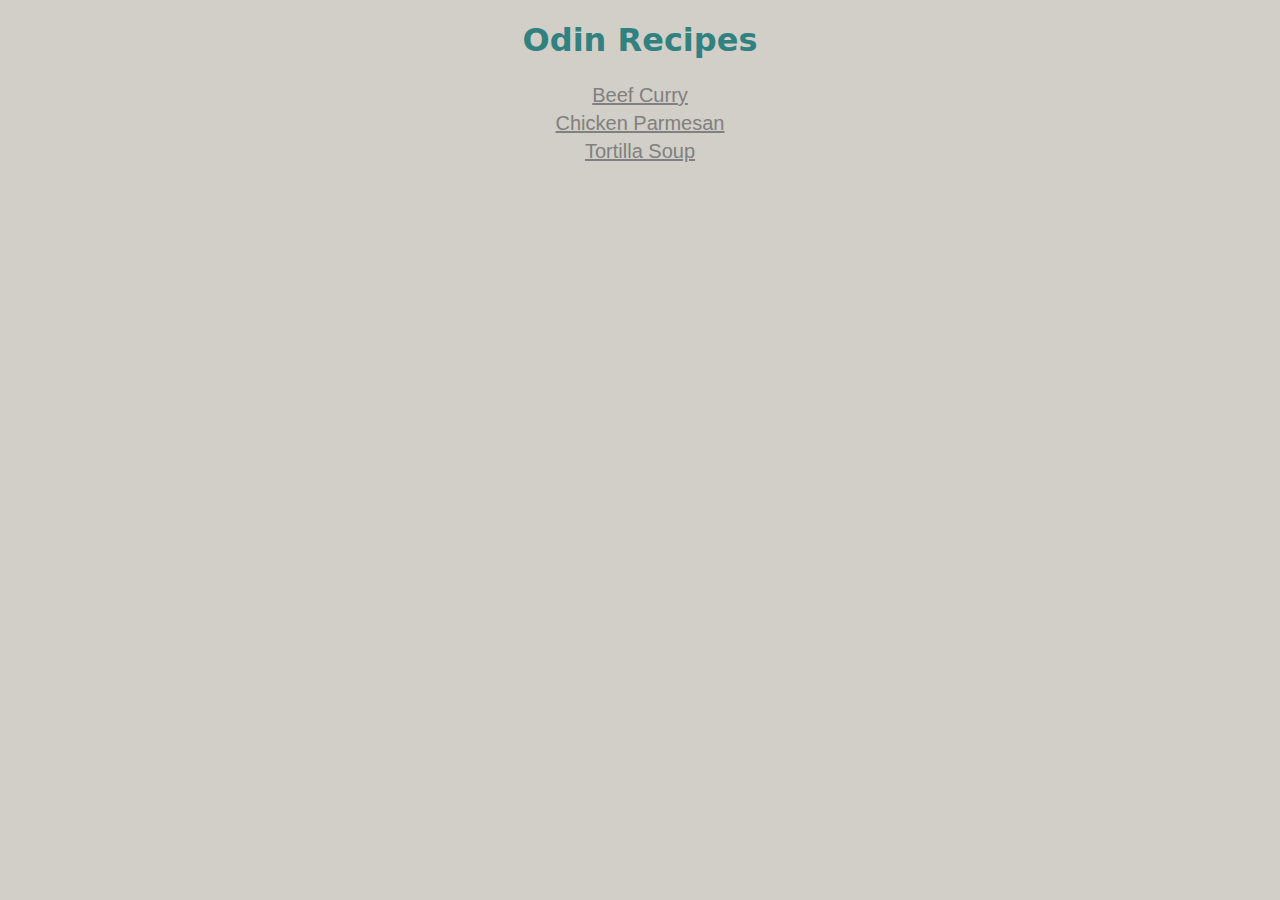
<file: index.html>
<!DOCTYPE html>

<html lang="en">
    <head>
        <meta charset="utf-8">
        <link href="style.css" rel="stylesheet">
    </head>
    <body>
        <h1>Odin Recipes</h1>
        <a href="recipes/beef_curry.html">Beef Curry</a>
        <a href="recipes/chicken_parmesan.html">Chicken Parmesan</a>
        <a href="recipes/tortilla_soup.html">Tortilla Soup</a>
    </body>
</html>
</file>
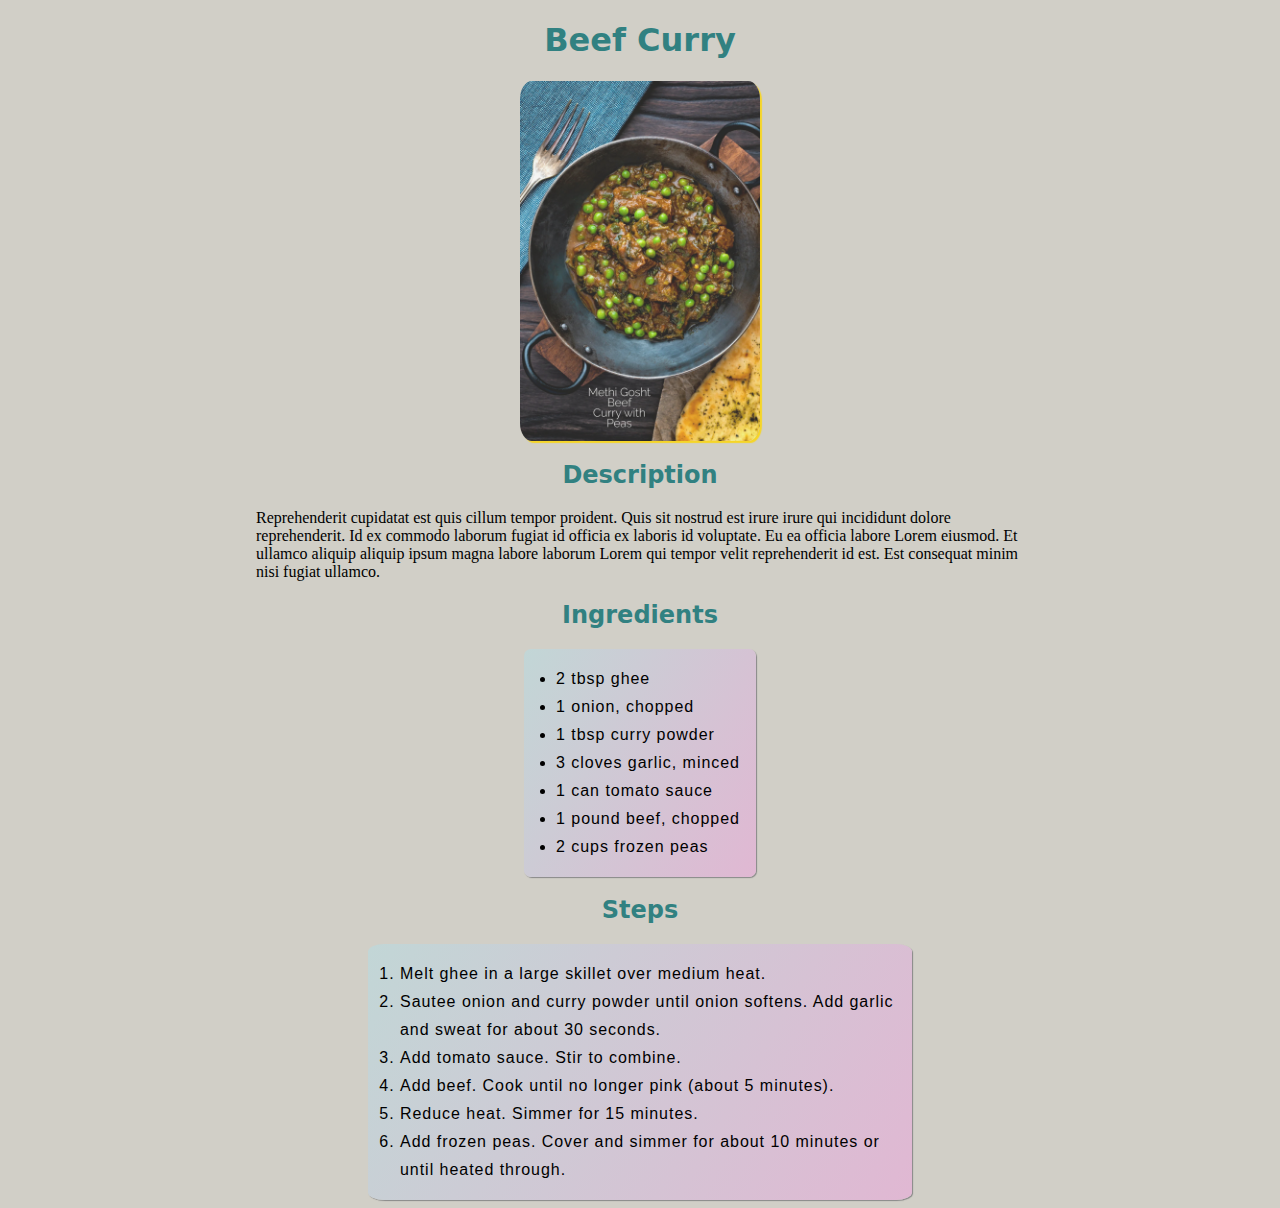
<file: recipes/beef_curry.html>
<!DOCTYPE html>
<html>
    <head>
        <meta charset="utf-8">
        <link href="../style.css" rel="stylesheet">
    </head>
    <body>
        <h1>Beef Curry</h1>
        <img src="images/beef_curry.png" alt="Beef curry with peas">
        <h2>Description</h2>
        <p>Reprehenderit cupidatat est quis cillum tempor proident. Quis sit nostrud est irure irure qui incididunt dolore reprehenderit. Id ex commodo laborum fugiat id officia ex laboris id voluptate. Eu ea officia labore Lorem eiusmod. Et ullamco aliquip aliquip ipsum magna labore laborum Lorem qui tempor velit reprehenderit id est. Est consequat minim nisi fugiat ullamco.</p>
        <h2>Ingredients</h2>
        <ul>
            <li>2 tbsp ghee</li>
            <li>1 onion, chopped</li>
            <li>1 tbsp curry powder</li>
            <li>3 cloves garlic, minced</li>
            <li>1 can tomato sauce</li>
            <li>1 pound beef, chopped</li>
            <li>2 cups frozen peas</li>
        </ul>
        <h2>Steps</h2>
        <ol>
            <li>Melt ghee in a large skillet over medium heat.</li>
            <li>Sautee onion and curry powder until onion softens. Add garlic and sweat for about 30 seconds.</li>
            <li>Add tomato sauce. Stir to combine.</li>
            <li>Add beef. Cook until no longer pink (about 5 minutes).</li>
            <li>Reduce heat. Simmer for 15 minutes.</li>
            <li>Add frozen peas. Cover and simmer for about 10 minutes or until heated through.</li>
        </ol>
    </body>
</html>
</file>
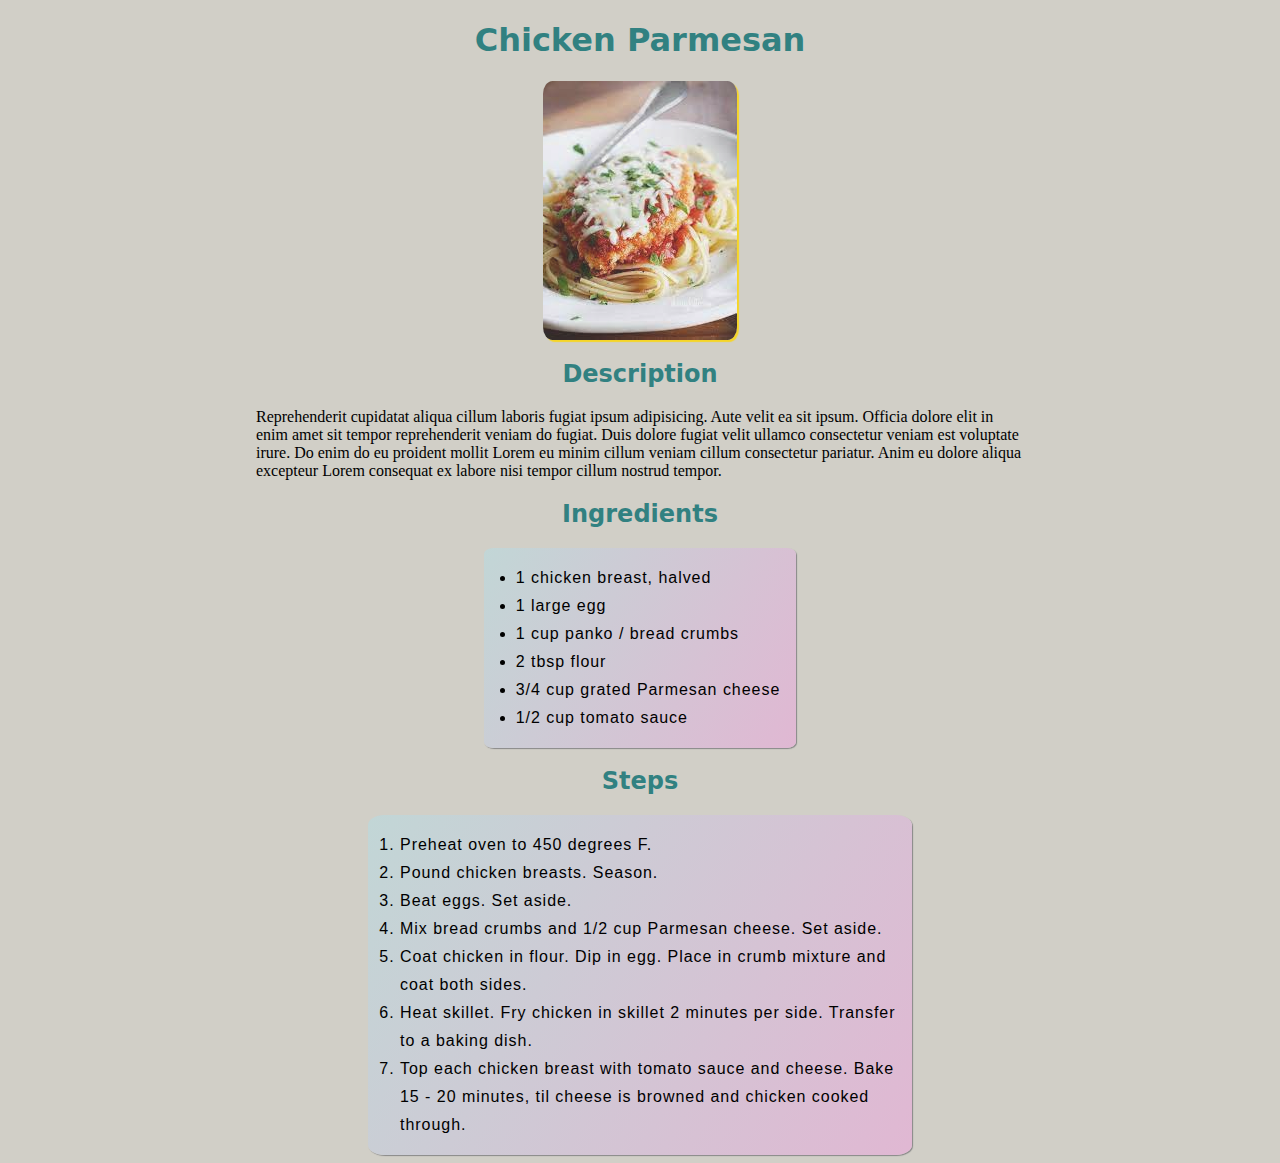
<file: recipes/chicken_parmesan.html>
<!DOCTYPE html>
<html lang="en">
    <head>
        <meta charset="utf-8">
        <link href="../style.css" rel="stylesheet">
    </head>
    <body>
        <h1>Chicken Parmesan</h1>
        <img src="images/chicken_parmesan.jpeg" alt="Chicken parmesan and spaghetti">
        <h2>Description</h2>
        <p>Reprehenderit cupidatat aliqua cillum laboris fugiat ipsum adipisicing. Aute velit ea sit ipsum. Officia dolore elit in enim amet sit tempor reprehenderit veniam do fugiat. Duis dolore fugiat velit ullamco consectetur veniam est voluptate irure. Do enim do eu proident mollit Lorem eu minim cillum veniam cillum consectetur pariatur. Anim eu dolore aliqua excepteur Lorem consequat ex labore nisi tempor cillum nostrud tempor.</p>
        <h2>Ingredients</h2>
        <ul>
            <li>1 chicken breast, halved</li>
            <li>1 large egg</li>
            <li>1 cup panko / bread crumbs</li>
            <li>2 tbsp flour</li>
            <li>3/4 cup grated Parmesan cheese</li>
            <li>1/2 cup tomato sauce</li>
        </ul>
        <h2>Steps</h2>
        <ol>
            <li>Preheat oven to 450 degrees F.</li>
            <li>Pound chicken breasts. Season.</li>
            <li>Beat eggs. Set aside.</li>
            <li>Mix bread crumbs and 1/2 cup Parmesan cheese. Set aside.</li>
            <li>Coat chicken in flour. Dip in egg. Place in crumb mixture and coat both sides.</li>
            <li>Heat skillet. Fry chicken in skillet 2 minutes per side. Transfer to a baking dish.</li>
            <li>Top each chicken breast with tomato sauce and cheese. Bake 15 - 20 minutes, til cheese is browned and chicken cooked through.</li>
        </ol>
    </body>
</html>
</file>
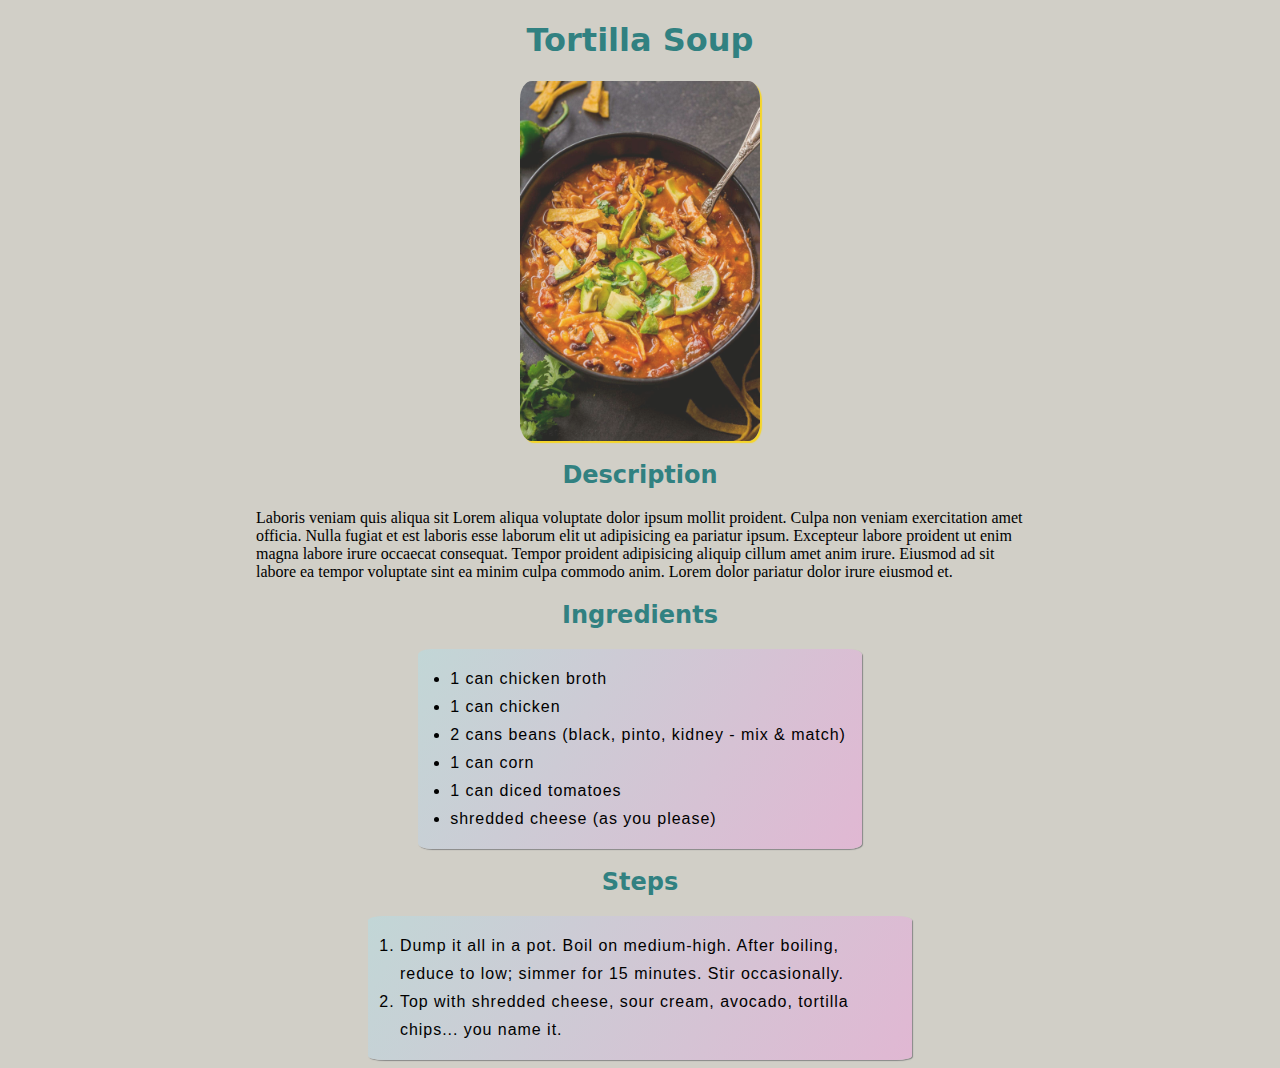
<file: recipes/tortilla_soup.html>
<!DOCTYPE html>
<html lang="en">
    <head>
        <meta charset="utf-8">
        <link href="../style.css" rel="stylesheet">
    </head>
    <body>
        <h1>Tortilla Soup</h1>
        <img src="images/tortilla_soup.jpg" alt="Tortilla soup garnished with avocado, cilantro, lemon, and jalapeno.">
        <h2>Description</h2>
        <p>Laboris veniam quis aliqua sit Lorem aliqua voluptate dolor ipsum mollit proident. Culpa non veniam exercitation amet officia. Nulla fugiat et est laboris esse laborum elit ut adipisicing ea pariatur ipsum. Excepteur labore proident ut enim magna labore irure occaecat consequat. Tempor proident adipisicing aliquip cillum amet anim irure. Eiusmod ad sit labore ea tempor voluptate sint ea minim culpa commodo anim. Lorem dolor pariatur dolor irure eiusmod et.</p>
        <h2>Ingredients</h2>
        <ul>
            <li>1 can chicken broth</li>
            <li>1 can chicken</li>
            <li>2 cans beans (black, pinto, kidney - mix & match)</li>
            <li>1 can corn</li>
            <li>1 can diced tomatoes</li>
            <li>shredded cheese (as you please)</li>
        </ul>
        <h2>Steps</h2>
        <ol>
            <li>Dump it all in a pot. Boil on medium-high. After boiling, reduce to low; simmer for 15 minutes. Stir occasionally.</li>
            <li>Top with shredded cheese, sour cream, avocado, tortilla chips... you name it.</li>
        </ol>
    </body>
</html>
</file>
<file: style.css>
body {
    --finicky-color: hsl(50, 10%, 80%);
    background-color: var(--finicky-color);
}

h1,h2,h3,h4,h5,h6 {
    color: hsl(180, 45%, 35%);
    font-family: 'DejaVu Sans', 'Helvetica', sans-serif;
    text-align: center;
}

a {
    font-family: sans-serif;
    font-size: 1.25em;
    color: gray;
    display:block;
    line-height: 1.75rem;
    text-align:center;
}
a:visited {
    color: hsl(180, 20%, 20%);
}

a:hover {
    color: hsl(180,45%,35%);
}

ul, ol {
    display: block;
    background: linear-gradient(120deg, hsl(180, 20%, 80%), hsl(320, 40%, 80%));
    width: max-content;
    max-width: 40vw;
    padding: 1em 1em 1em 1em;
    border-radius:3%;
    font-family: sans-serif;
    letter-spacing: 0.06em;
    box-shadow: 1px 1px 1px #888;
    margin: auto;
    line-height: 1.75em;
}

li {
    margin-left: 1em;
}

p {
    max-width: 60vw;
    margin: auto;
}

img {
    max-height: 40vh;
    width: auto;
    display: block;
    margin: auto;
    border-radius: 5%;
    opacity: 80%;
    box-shadow: 2px 2px 1px gold;
}

ul:hover, ol:hover {
    opacity: 70%;
}

h1:hover, h2:hover {
    text-decoration: underline;
    color: hsl(0, 50%, 40%);
}
</file>
